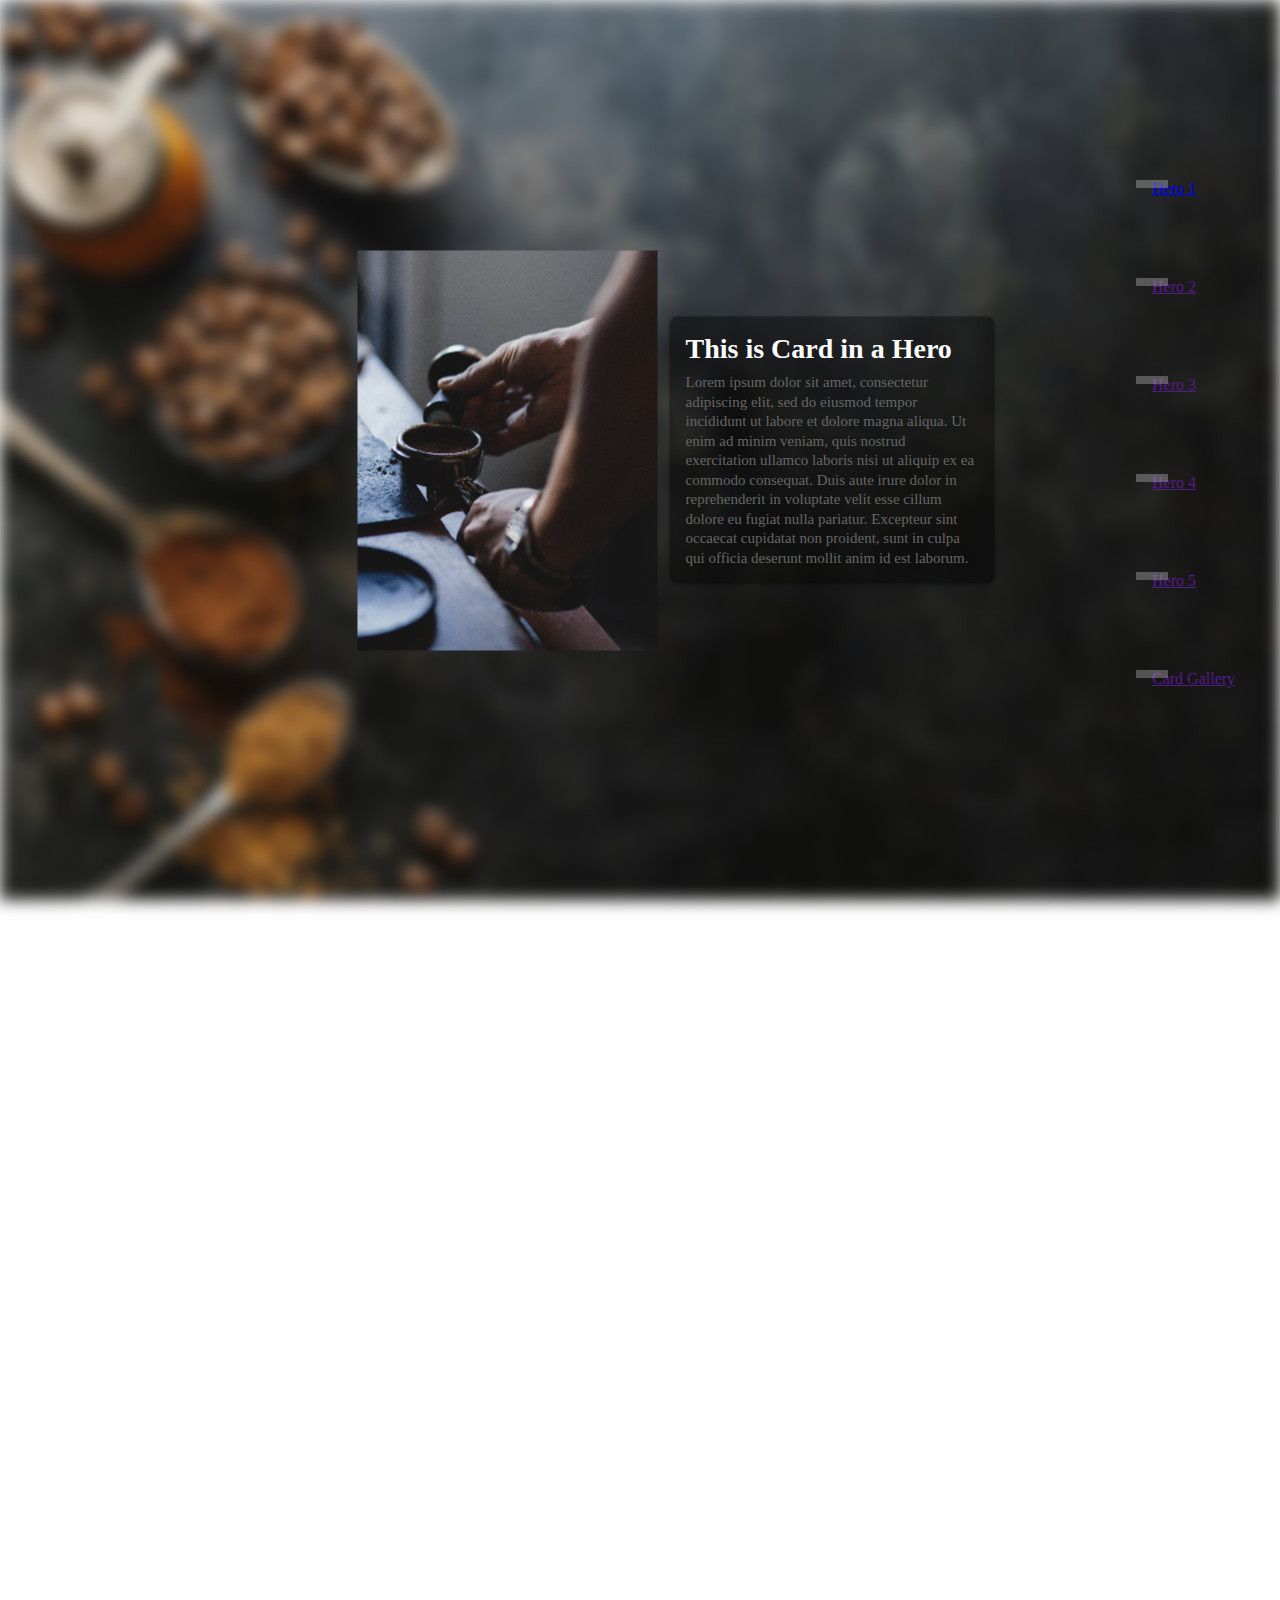
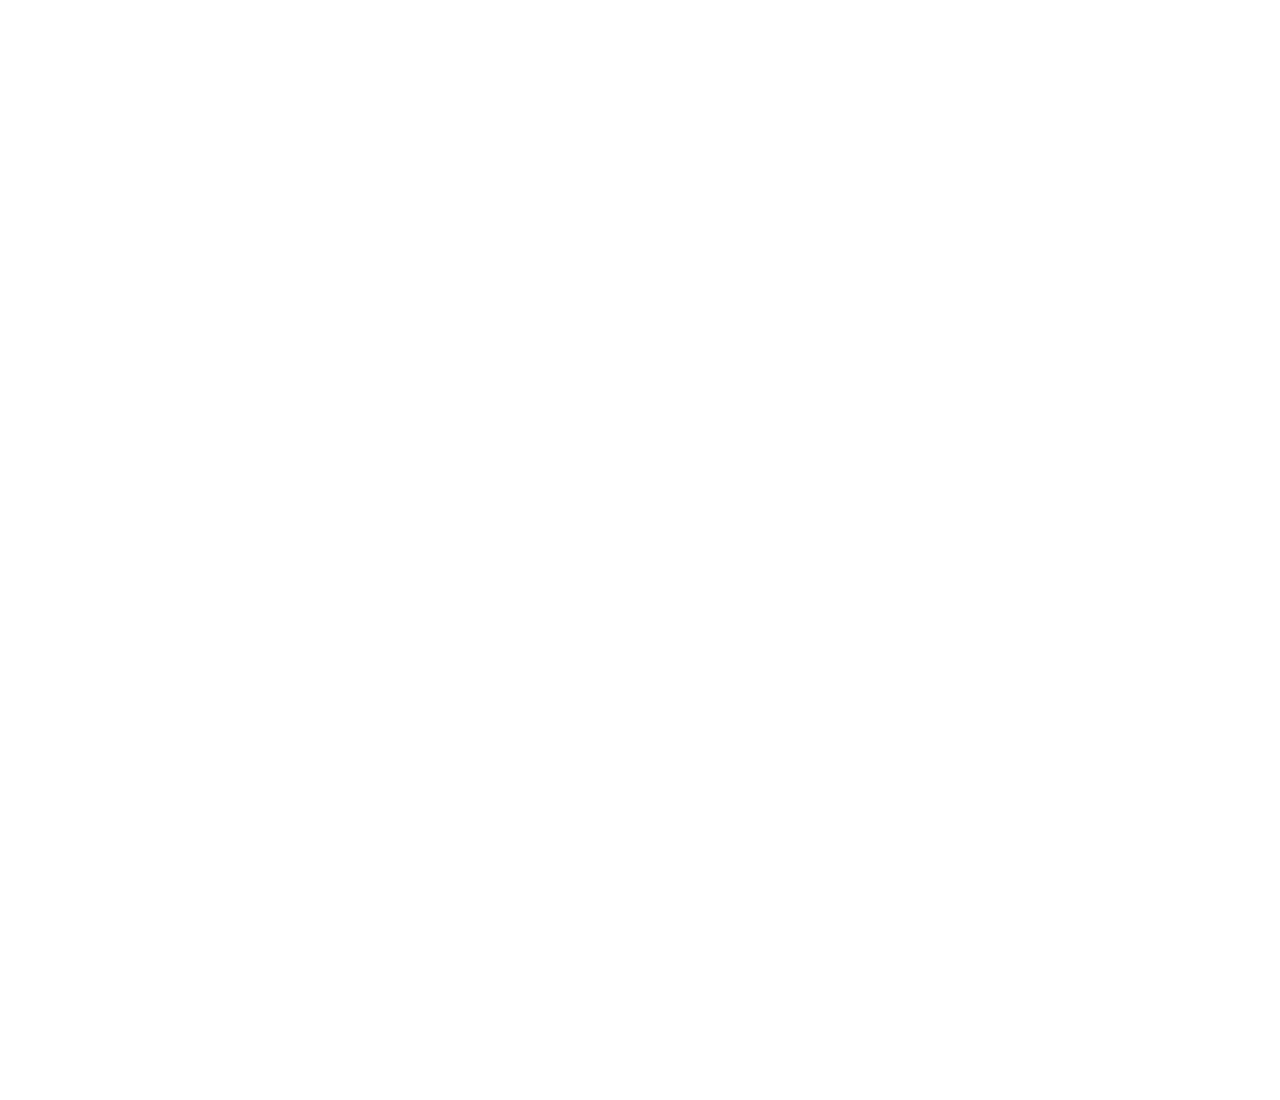
<file: index.html>
<!DOCTYPE html>
<html lang="en">
<head>
    <meta charset="UTF-8">
    <meta name="viewport" content="width=device-width, initial-scale=1.0">
    <title>Hands on 2</title>
    <link rel="stylesheet" href="./assets/css/style.css">
    <link rel="stylesheet" href="https://fonts.googleapis.com/css2?family=Danfo&display=swap">
    <link rel="stylesheet" href="https://fonts.googleapis.com/css2?family=Tiny5&display=swap">
</head>
<body>
    <div class="bg-image"></div>
    <div class="button-container">
    <a href="./pages/page1/index.html" class="bottons">Hero 1</a>
    <a href="" class="bottons">Hero 2</a>
    <a href="" class="bottons">Hero 3</a>
    <a href="" class="bottons">Hero 4</a>
    <a href="" class="bottons">Hero 5</a>
    <a href="" class="bottons">Card Gallery</a>
    </div>
    <div class="card-container">
        <div class="card">
            <img src="./assets/img/wallpaperflare.com_wallpaper.jpg" alt="" class="card-image">
            <div class="content">
                <h1>This is Card in a Hero</h1>
            <p>Lorem ipsum dolor sit amet, consectetur adipiscing elit, sed do eiusmod tempor incididunt ut labore et dolore magna aliqua. Ut enim ad minim veniam, quis nostrud exercitation ullamco laboris nisi ut aliquip ex ea commodo consequat. Duis aute irure dolor in reprehenderit in voluptate velit esse cillum dolore eu fugiat nulla pariatur. Excepteur sint occaecat cupidatat non proident, sunt in culpa qui officia deserunt mollit anim id est laborum.</p>
            </div>
        </div>
    </div>
</body>
</html>
</file>
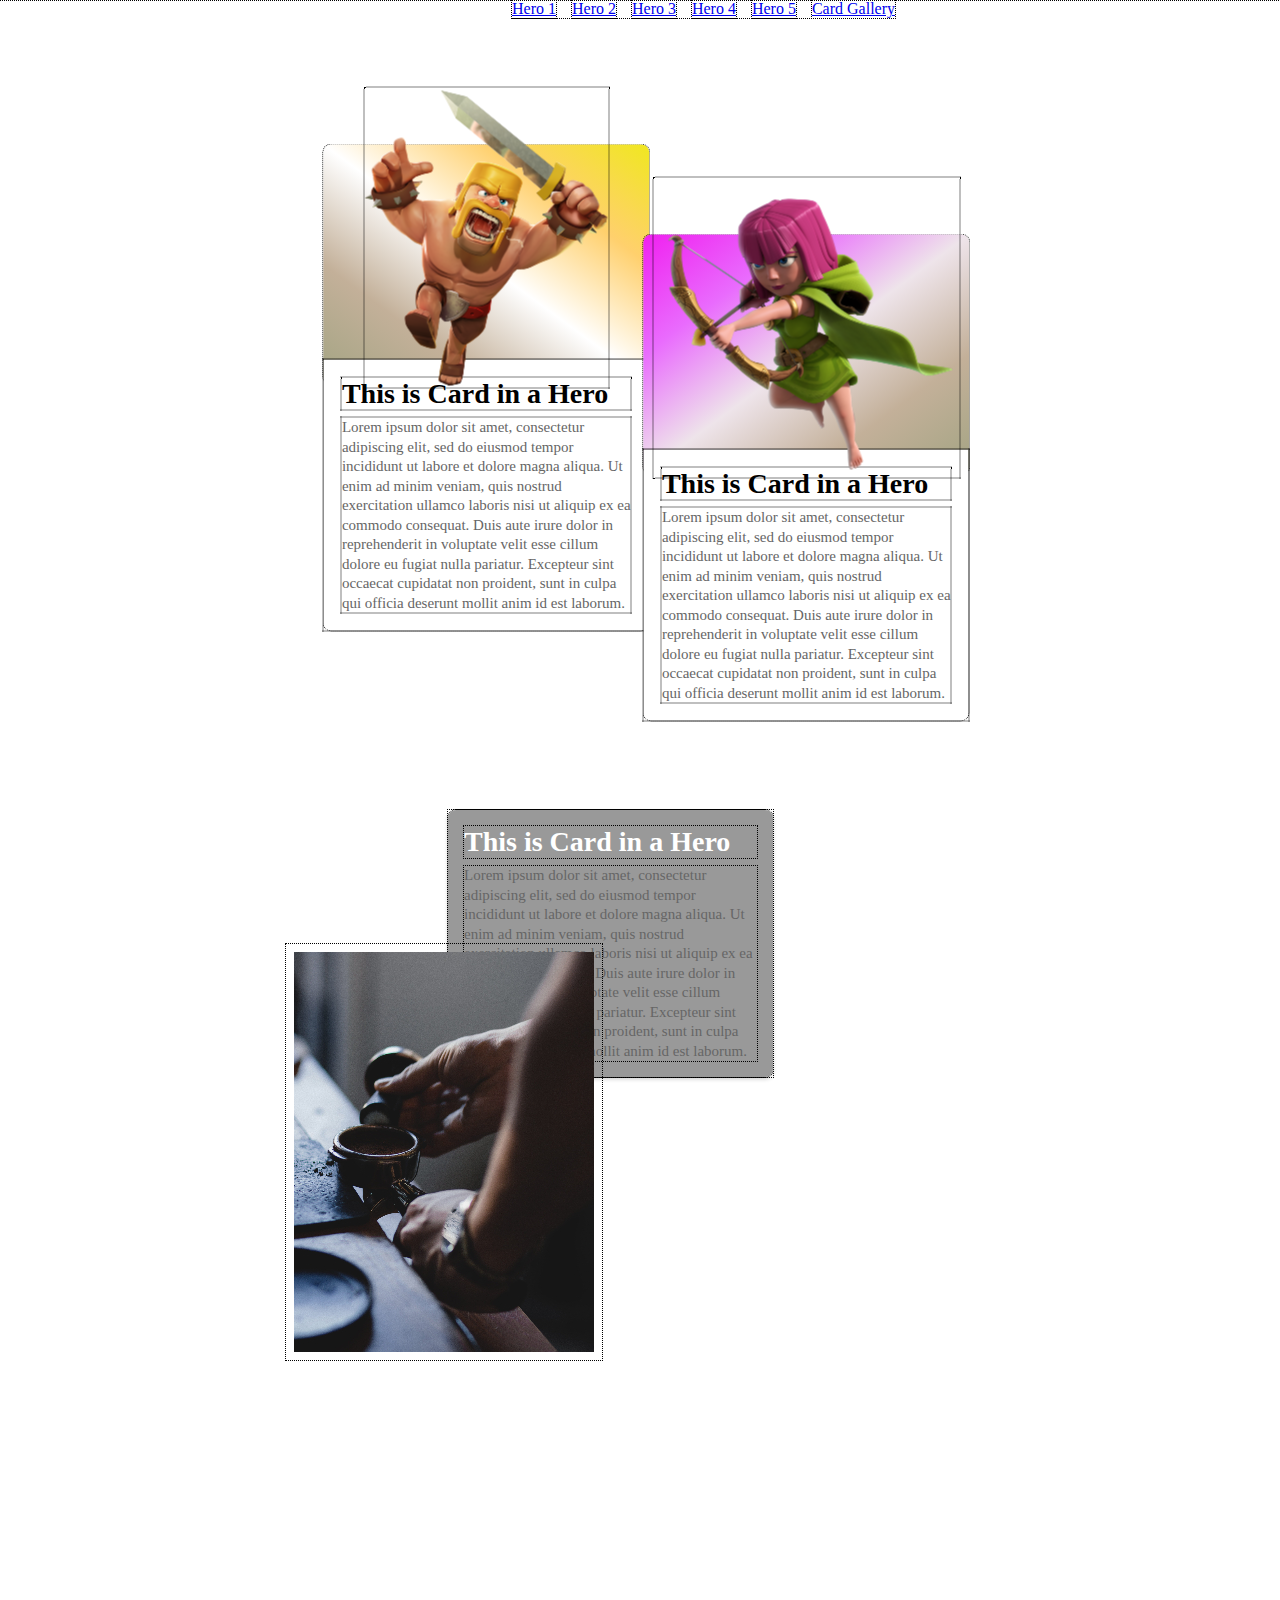
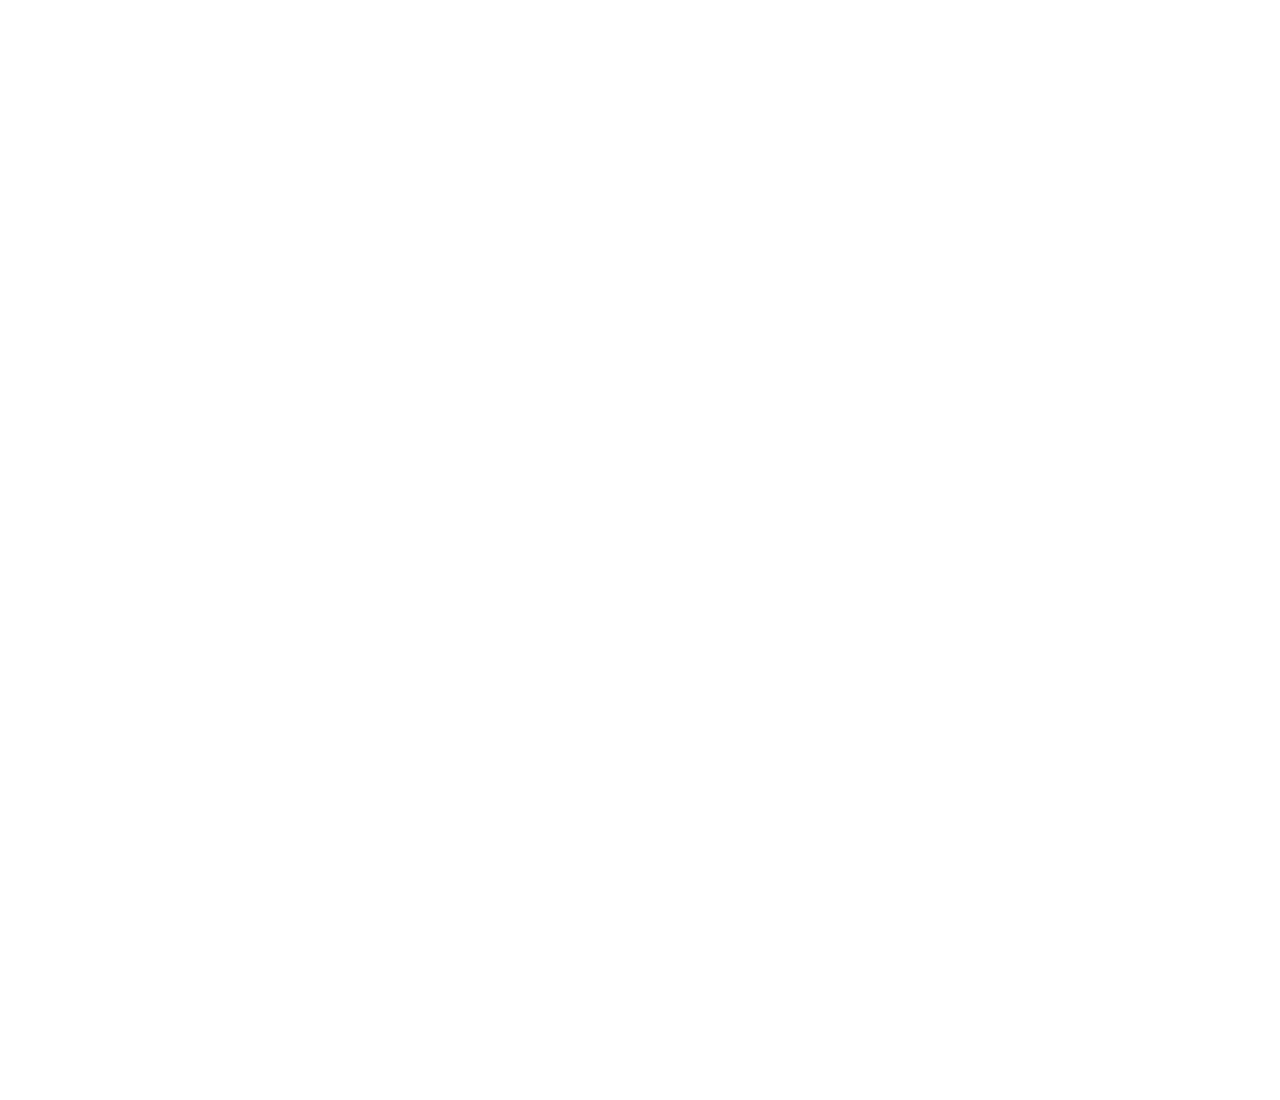
<file: pages/card-gallery/index.html>
<!DOCTYPE html>
<html lang="en">
<head>
    <meta charset="UTF-8">
    <meta name="viewport" content="width=device-width, initial-scale=1.0">
    <title>Hands on 2</title>
    <link rel="stylesheet" href="./assets/css/style.css">
</head>
<body>
    <div class="header">
        <div class="button-container">
            <a href="/index.html" class="bottons">Hero 1</a>
            <a href="./pages/hero-2/index.html" class="bottons">Hero 2</a>
            <a href="/pages/hero-3/index.html" class="bottons">Hero 3</a>
            <a href="/pages/hero-4/index.html" class="bottons">Hero 4</a>
            <a href="/pages/hero-5/index.html" class="bottons">Hero 5</a>
            <a href="/pages/card-gallery/index.html" class="bottons">Card Gallery</a>
        </div>
    </div>
        <div class="card-container">
            <div class="card">
                <img src="/pages/card-gallery/assets/img/pngwing.com (8).png" alt="" class="card-image">
                <div class="card-image-bg"></div>
                <div class="content">
                    <h1>This is Card in a Hero</h1>
                <p>Lorem ipsum dolor sit amet, consectetur adipiscing elit, sed do eiusmod tempor incididunt ut labore et dolore magna aliqua. Ut enim ad minim veniam, quis nostrud exercitation ullamco laboris nisi ut aliquip ex ea commodo consequat. Duis aute irure dolor in reprehenderit in voluptate velit esse cillum dolore eu fugiat nulla pariatur. Excepteur sint occaecat cupidatat non proident, sunt in culpa qui officia deserunt mollit anim id est laborum.</p>
                </div>
            </div>
        </div>
        <div class="card-container-2">
            <div class="card-2">
                <img src="/pages/card-gallery/assets/img/pngwing.com (9).png" alt="" class="card-image-2">
                <div class="card-image-bg-2"></div>
                <div class="content-2">
                    <h1>This is Card in a Hero</h1>
                <p>Lorem ipsum dolor sit amet, consectetur adipiscing elit, sed do eiusmod tempor incididunt ut labore et dolore magna aliqua. Ut enim ad minim veniam, quis nostrud exercitation ullamco laboris nisi ut aliquip ex ea commodo consequat. Duis aute irure dolor in reprehenderit in voluptate velit esse cillum dolore eu fugiat nulla pariatur. Excepteur sint occaecat cupidatat non proident, sunt in culpa qui officia deserunt mollit anim id est laborum.</p>
                </div>
            </div>
        </div>
        <div class="card-container-3">
            <img src="./assets/img/wallpaperflare.com_wallpaper.jpg" alt="" class="card-image-3">
            <div class="card-3">
                <div class="content-3">
                    <h1>This is Card in a Hero</h1>
                <p>Lorem ipsum dolor sit amet, consectetur adipiscing elit, sed do eiusmod tempor incididunt ut labore et dolore magna aliqua. Ut enim ad minim veniam, quis nostrud exercitation ullamco laboris nisi ut aliquip ex ea commodo consequat. Duis aute irure dolor in reprehenderit in voluptate velit esse cillum dolore eu fugiat nulla pariatur. Excepteur sint occaecat cupidatat non proident, sunt in culpa qui officia deserunt mollit anim id est laborum.</p>
                </div>
            </div>
        </div>
</body>
</html>
</file>
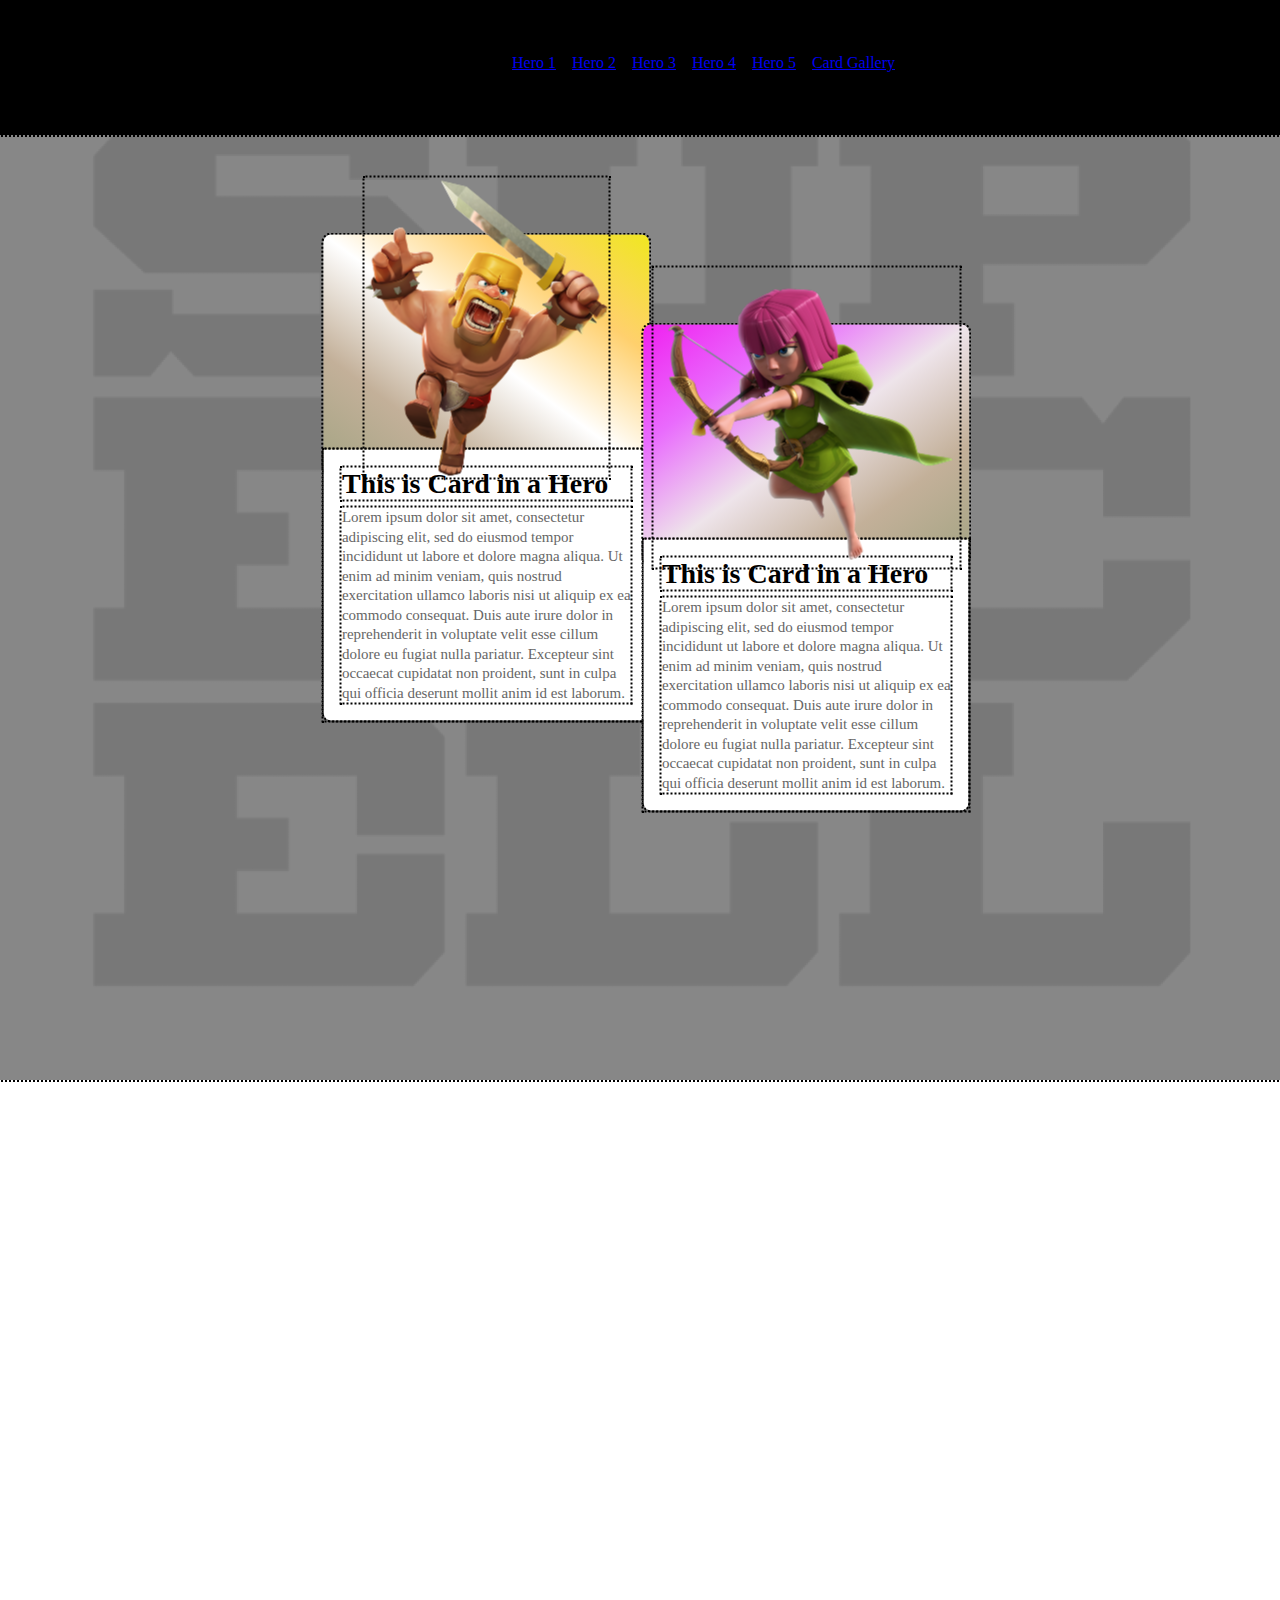
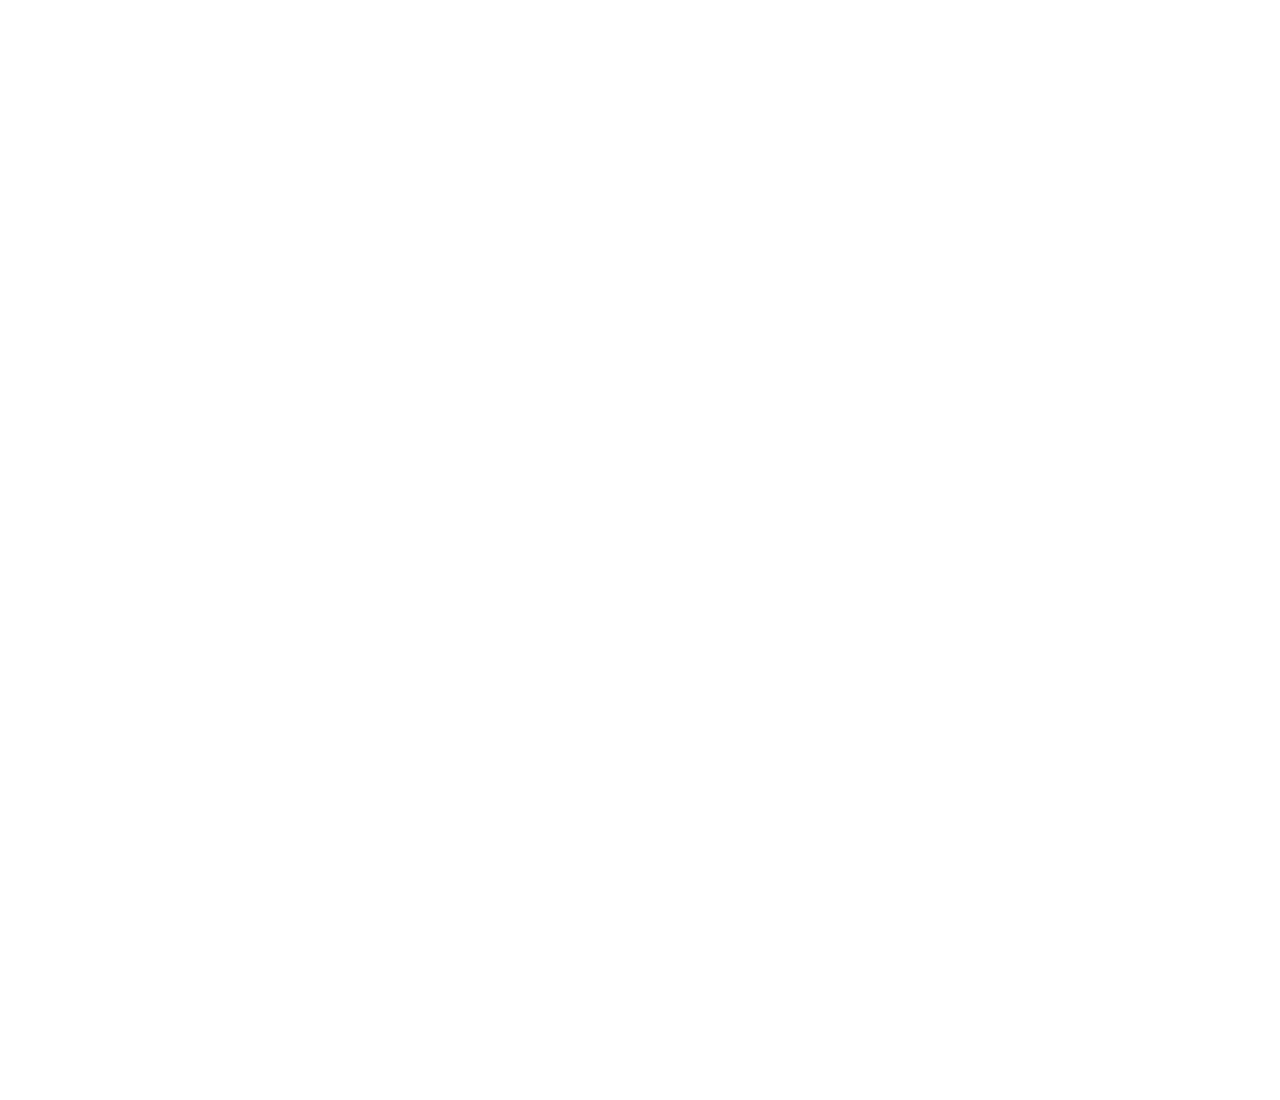
<file: pages/hero-2/index.html>
<!DOCTYPE html>
<html lang="en">
<head>
    <meta charset="UTF-8">
    <meta name="viewport" content="width=device-width, initial-scale=1.0">
    <title>Hands on 2</title>
    <link rel="stylesheet" href="./assets/css/style.css">
    <link rel="stylesheet" href="https://fonts.googleapis.com/css2?family=Danfo&display=swap">
    <link rel="stylesheet" href="https://fonts.googleapis.com/css2?family=Tiny5&display=swap">
</head>
<body>
    <div class="header">
        <div class="button-container">
            <a href="/index.html" class="bottons">Hero 1</a>
            <a href="./pages/hero-2/index.html" class="bottons">Hero 2</a>
            <a href="/pages/hero-3/index.html" class="bottons">Hero 3</a>
            <a href="/pages/hero-4/index.html" class="bottons">Hero 4</a>
            <a href="/pages/hero-5/index.html" class="bottons">Hero 5</a>
            <a href="/pages/card-gallery/index.html" class="bottons">Card Gallery</a>
        </div>
    </div>
    <div class="top"></div>
    <div class="bg-image">
        <div class="layer"></div>
    </div>
    <div class="card-container">
        <div class="card">
            <img src="/pages/hero-2/assets/img/pngwing.com (8).png" alt="" class="card-image">
            <div class="card-image-bg"></div>
            <div class="content">
                <h1>This is Card in a Hero</h1>
            <p>Lorem ipsum dolor sit amet, consectetur adipiscing elit, sed do eiusmod tempor incididunt ut labore et dolore magna aliqua. Ut enim ad minim veniam, quis nostrud exercitation ullamco laboris nisi ut aliquip ex ea commodo consequat. Duis aute irure dolor in reprehenderit in voluptate velit esse cillum dolore eu fugiat nulla pariatur. Excepteur sint occaecat cupidatat non proident, sunt in culpa qui officia deserunt mollit anim id est laborum.</p>
            </div>
        </div>
    </div>
    <div class="card-container-2">
        <div class="card-2">
            <img src="/pages/hero-2/assets/img/pngwing.com (9).png" alt="" class="card-image-2">
            <div class="card-image-bg-2"></div>
            <div class="content-2">
                <h1>This is Card in a Hero</h1>
            <p>Lorem ipsum dolor sit amet, consectetur adipiscing elit, sed do eiusmod tempor incididunt ut labore et dolore magna aliqua. Ut enim ad minim veniam, quis nostrud exercitation ullamco laboris nisi ut aliquip ex ea commodo consequat. Duis aute irure dolor in reprehenderit in voluptate velit esse cillum dolore eu fugiat nulla pariatur. Excepteur sint occaecat cupidatat non proident, sunt in culpa qui officia deserunt mollit anim id est laborum.</p>
            </div>
        </div>
    </div>
</body>
</html>
</file>
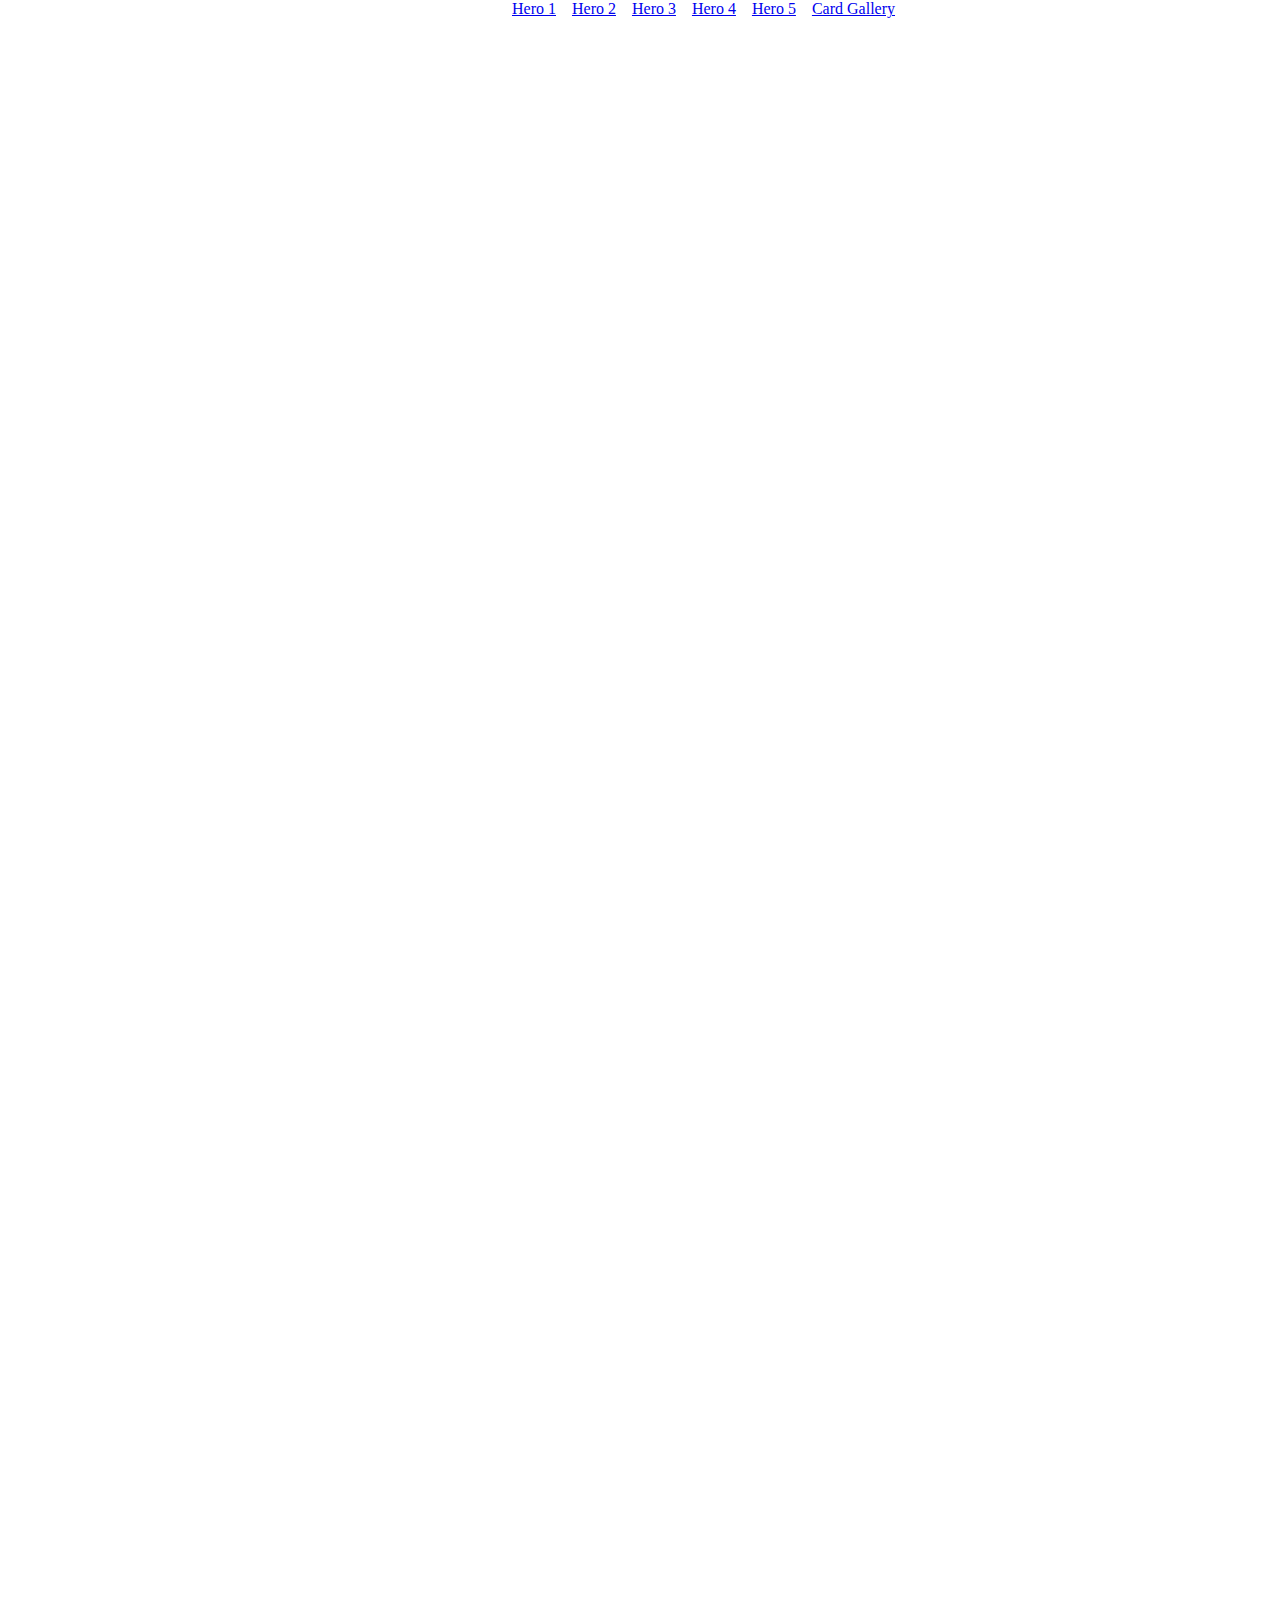
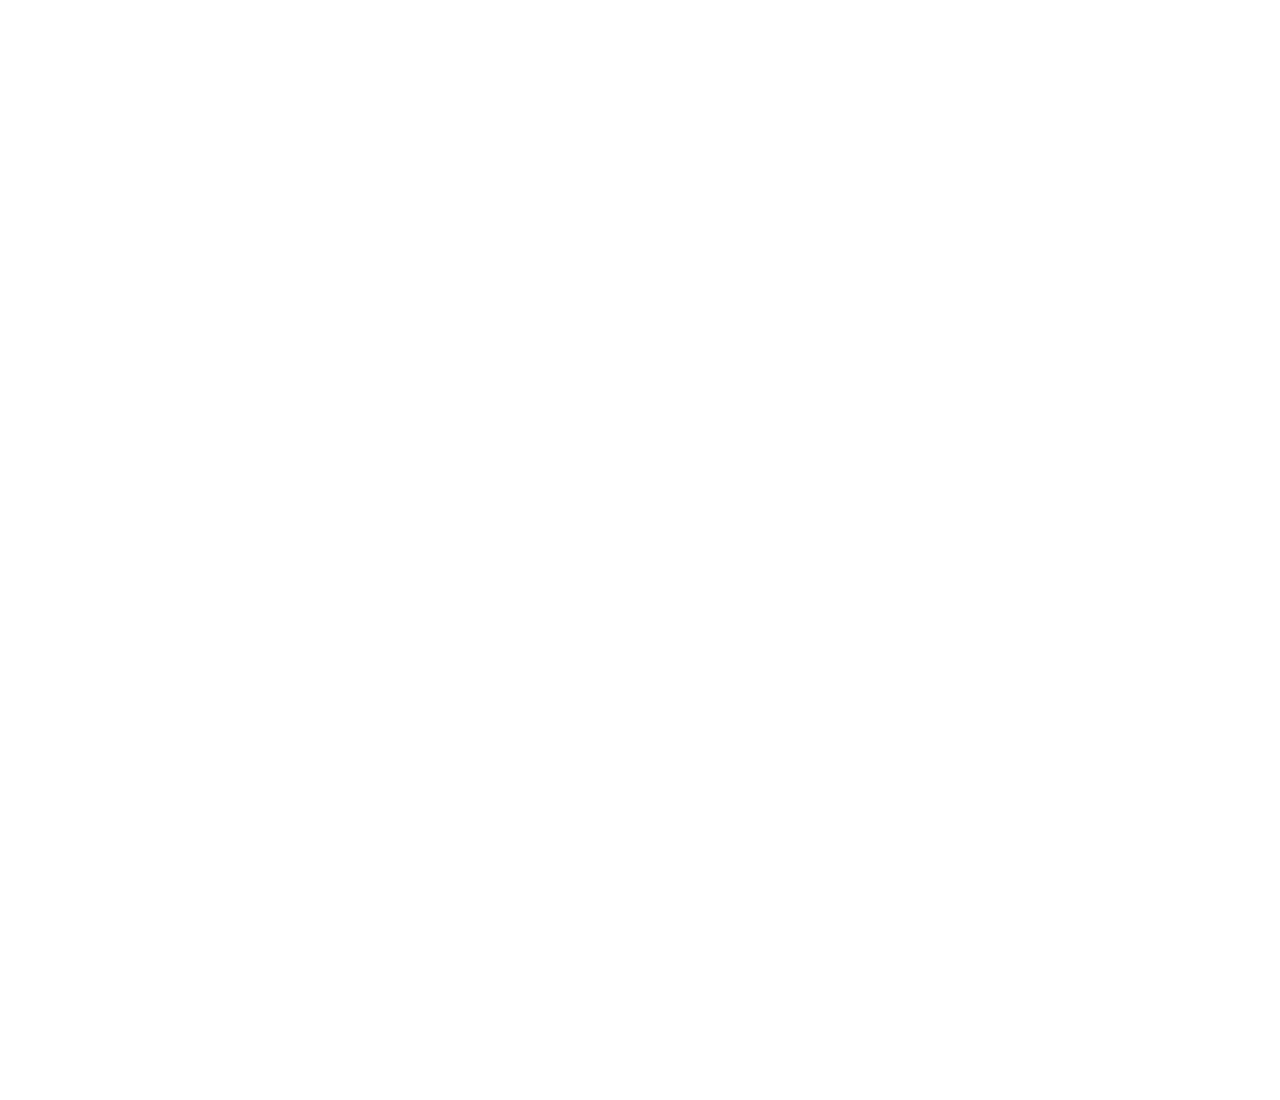
<file: pages/hero-3/index.html>
<!DOCTYPE html>
<html lang="en">
<head>
    <meta charset="UTF-8">
    <meta name="viewport" content="width=device-width, initial-scale=1.0">
    <title>Hands on 2</title>
    <link rel="stylesheet" href="./assets/css/style.css">

</head>
<body>
    <div class="button-container">
        <a href="/index.html" class="bottons">Hero 1</a>
        <a href="../pages/hero-2/index.html" class="bottons">Hero 2</a>
        <a href="../pages/hero-3/index.html" class="bottons">Hero 3</a>
        <a href="../pages/hero-4/index.html" class="bottons">Hero 4</a>
        <a href="../pages/hero-5/index.html" class="bottons">Hero 5</a>
        <a href="../pages/card-gallery/index.html" class="bottons">Card Gallery</a>
    </div>
</body>
</html>
</file>
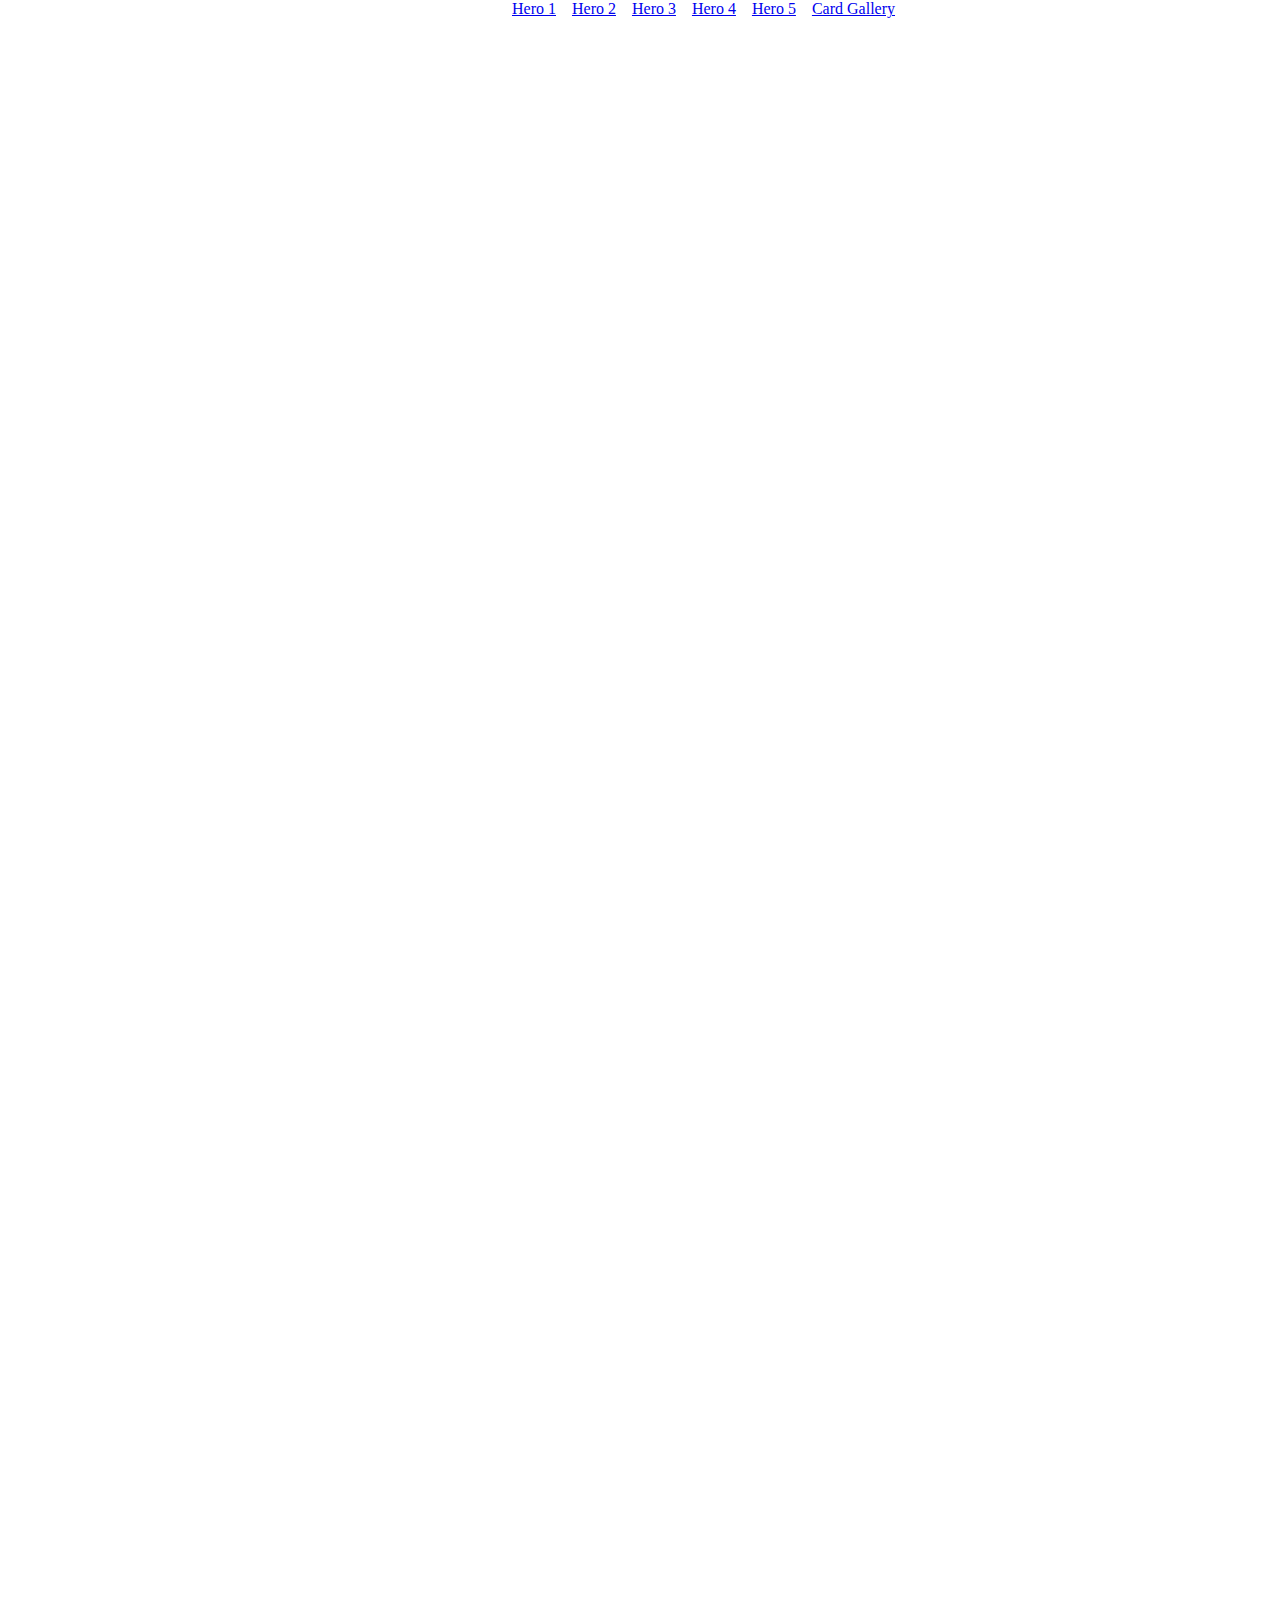
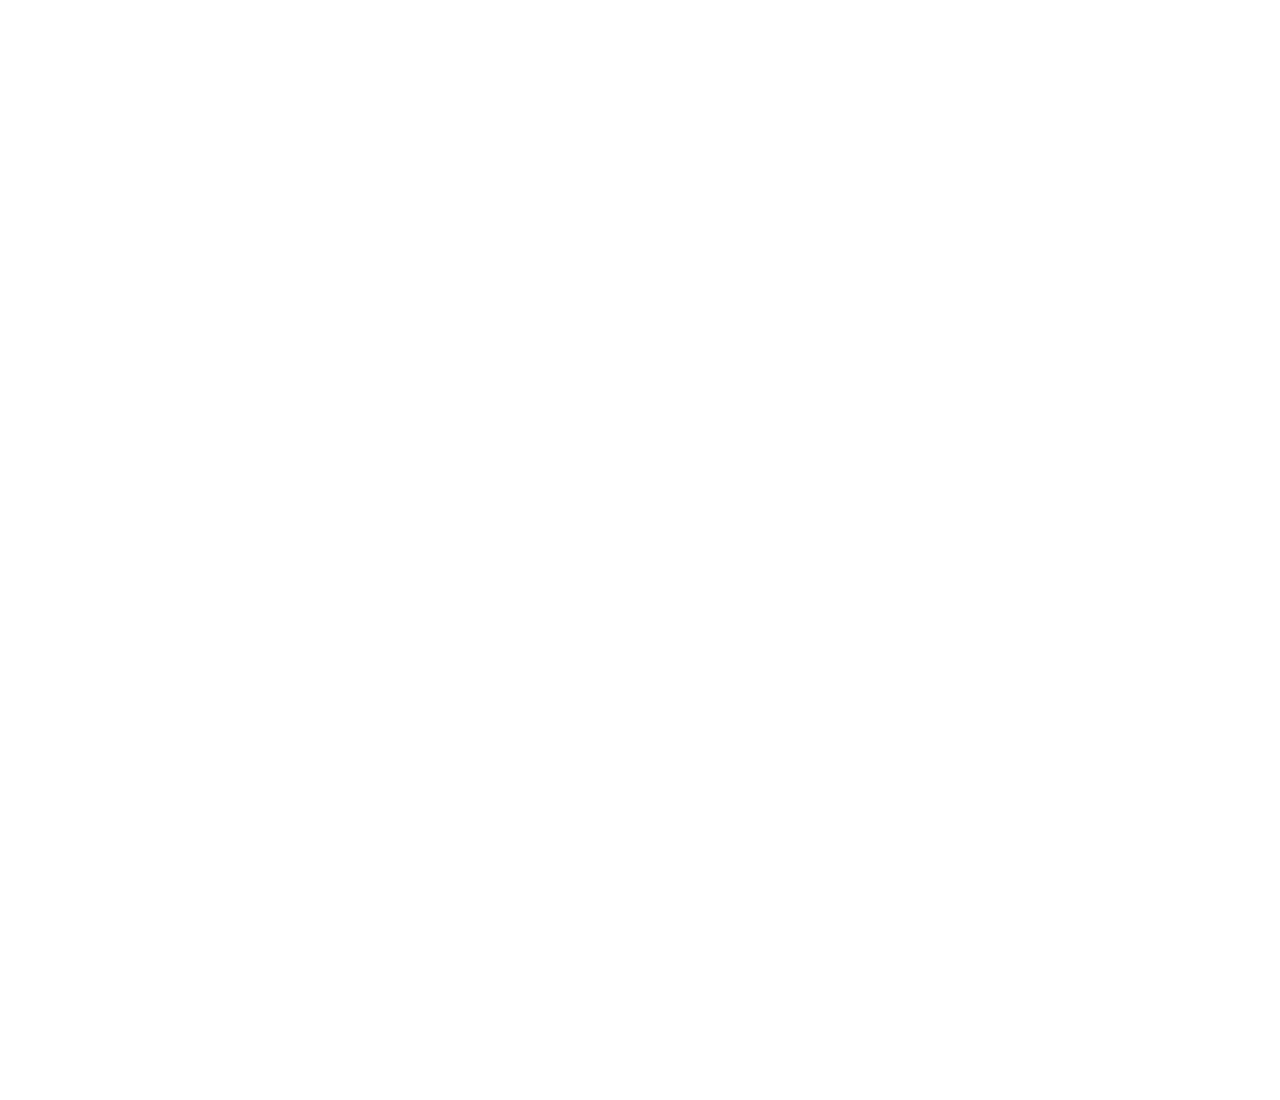
<file: pages/hero-4/index.html>
<!DOCTYPE html>
<html lang="en">
<head>
    <meta charset="UTF-8">
    <meta name="viewport" content="width=device-width, initial-scale=1.0">
    <title>Hands on 2</title>
    <link rel="stylesheet" href="./assets/css/style.css">

</head>
<body>
    <div class="button-container">
        <a href="../../index.html" class="bottons">Hero 1</a>
        <a href="../pages/hero-2/index.html" class="bottons">Hero 2</a>
        <a href="../pages/hero-3/index.html" class="bottons">Hero 3</a>
        <a href="../pages/hero-4/index.html" class="bottons">Hero 4</a>
        <a href="../pages/hero-5/index.html" class="bottons">Hero 5</a>
        <a href="../pages/card-gallery/index.html" class="bottons">Card Gallery</a>
    </div>
</body>
</html>
</file>
<file: assets/css/style.css>
* {
    margin: 0px;
    padding: 0px;
    box-sizing: border-box;
    /*outline: black 1px dotted;*/
}

body, html {
    height: 300vh;
}

.bg-image {
  /* The image used */
  background-image: url("/assets/img/360_F_496697760_tdS4ozn74pK9vuIwh5Z7V0pNyjyvwnVG.jpg");

  /* Add the blur effect */
  filter: blur(8px);
  -webkit-filter: blur(8px);

  /* Full height */
  height: 100vh;

  /* Center and scale the image nicely */
  background-position: center;
  background-repeat: no-repeat;
  background-size: cover;
}

.button-container {
    position: absolute;
    display: flex;
    flex-direction: column;
    gap: 5rem;
    top: 20%;
    left: 90%;

    ::before{
        position: absolute;
        background-color: rgba(255, 255, 255, 0.267);
        width: 2rem;
        height: 0.5rem;
        content: "";
        transform: translate(-1rem);
    }
}

.buttons {
    opacity: 0.5;

    &:hover{
        opacity: 1;
        -webkit-box-shadow: -1px 10px 24px 0px rgba(255,255,255,1);
        -moz-box-shadow: -1px 10px 24px 0px rgba(255,255,255,1);
        box-shadow: -1px 10px 24px 0px rgba(255,255,255,1);
    }
}

.card-container {
    position: absolute;
    top: 50%;
    left: 65%;
    transform: translate(-50%, -50%);
    display: flex;
    flex-wrap: wrap;

    .card {
        background-color: rgba(0,0,0, 0.4); /* Black w/opacity/see-through */
        width: 325px;
        border-radius: 8px;
        overflow: hidden;
        box-shadow: 0px 2px 4px rgba(0, 0, 0, 0.2);

        &:hover {
            -webkit-box-shadow: 0px 10px 18px 0px rgba(0,0,0,0.75);
            -moz-box-shadow: 0px 10px 18px 0px rgba(0,0,0,0.75);
            box-shadow: 0px 10px 18px 0px rgba(0,0,0,0.75);
            }
    }

    .card-image {
        position: absolute;
        width: auto;
        padding: 0.5rem;
        top: 50%;
        left: -50%;
        transform: translate(-50%, -50%);
    }

    .content {
        padding: 16px;

        h1 {
            color: white;
            font-size: 28px;
            margin-bottom: 8px;
        }

        p {
            color: #666;
            font-size: 15px;
            line-height: 1.3;
        }
    }
}
</file>
<file: pages/card-gallery/assets/css/style.css>
* {
    margin: 0px;
    padding: 0px;
    box-sizing: border-box;
    outline: black 1px dotted;
}

body, html {
    height: 300vh;
}

.button-container {
    position: absolute;
    display: flex;
    flex-direction: row;
    gap: 1rem;
    top: 10;
    left: 40%;

        .buttons {
            opacity: 0.5;
        
            &:hover{
                opacity: 1;
                -webkit-box-shadow: -1px 10px 24px 0px rgba(255,255,255,1);
                -moz-box-shadow: -1px 10px 24px 0px rgba(255,255,255,1);
                box-shadow: -1px 10px 24px 0px rgba(255,255,255,1);
            }
        }
    }

.card-container {
    position: absolute;
    top: 55%;
    left: 38%;
    transform: translate(-50%, -50%);
    display: flex;
    flex-wrap: wrap;

    .card {
        background-color: rgb(255, 255, 255);
        width: 325px;
        border-radius: 0px 0px 8px 8px;
        overflow: hidden;

            .card-image-bg{
                position: absolute;
                z-index: -1;
                border-radius: 8px;
                width: 20.4rem;
                height: 15rem;
                top: -35%;
                left: 50%;
                transform: translate(-50%, -50%);
                background-image: linear-gradient(to right top, #a3a483, #c3b099, white, #ffd06d, #f0e720);
            }
            
            .card-image {
                position: absolute;
                width: auto;
                top: -45%;
                left: 50%;
                transform: translate(-50%, -50%);
            }
        
            .content {
                padding: 18px;
        
                h1 {
                    color: rgb(0, 0, 0);
                    font-size: 28px;
                    margin-bottom: 8px;
                }
        
                p {
                    color: #666;
                    font-size: 15px;
                    line-height: 1.3;
                }
            }
    }
}

.card-container-2 {
    position: absolute;
    top: 65%;
    left: 63%;
    transform: translate(-50%, -50%);
    display: flex;
    flex-wrap: wrap;

    .card-2 {
        background-color: rgb(255, 255, 255);
        width: 325px;
        border-radius: 0px 0px 8px 8px;
        overflow: hidden;
        border-color:#f020f0;

            .card-image-bg-2{
                position: absolute;
                z-index: -1;
                border-radius: 8px;
                width: 20.4rem;
                height: 15rem;
                top: -35%;
                left: 50%;
                transform: translate(-50%, -50%);
                background-image: linear-gradient(to left top, #a3a483, #c3b099, #eee4ea, #e96bfd, #f020f0);
            }
            
            .card-image-2 {
                position: absolute;
                width: auto;
                top: -45%;
                left: 50%;
                transform: translate(-50%, -50%);
            }
        
            .content-2 {
                padding: 18px;
        
                h1 {
                    color: rgb(0, 0, 0);
                    font-size: 28px;
                    margin-bottom: 8px;
                }
        
                p {
                    color: #666;
                    font-size: 15px;
                    line-height: 1.3;
                }
            }
    }
}

    .card-container-3 {
        position: absolute;
        top: 90%;
        left: 35%;
        display: flex;
        flex-wrap: wrap;
    
        .card-3 {
            background-color: rgba(0,0,0, 0.4);
            width: 325px;
            border-radius: 8px;
            overflow: hidden;
            box-shadow: 0px 2px 4px rgba(0, 0, 0, 0.2);
    
            &:hover {
                -webkit-box-shadow: 0px 10px 18px 0px rgba(0,0,0,0.75);
                -moz-box-shadow: 0px 10px 18px 0px rgba(0,0,0,0.75);
                box-shadow: 0px 10px 18px 0px rgba(0,0,0,0.75);
                }
        }
    
        .card-image-3 {
            position: absolute;
            width: auto;
            padding: 0.5rem;
            top: 50%;
            left: -50%;
        }
    
        .content-3 {
            padding: 16px;
    
            h1 {
                color: white;
                font-size: 28px;
                margin-bottom: 8px;
            }
    
            p {
                color: #666;
                font-size: 15px;
                line-height: 1.3;
            }
        }

}
</file>
<file: pages/hero-2/assets/css/style.css>
* {
    margin: 0px;
    padding: 0px;
    box-sizing: border-box;
    outline: rgb(0, 0, 0) 2px dotted;
}

body, html {
    height: 300vh;
}

.header {
    position:fixed;
    background-color: rgb(0, 0, 0);
    height: 15vh;
    width: 100%;
    z-index: 1;

    .button-container {
        position: absolute;
        display: flex;
        flex-direction: row;
        gap: 1rem;
        top: 40%;
        left: 40%;

            .buttons {
                opacity: 0.5;
            
                &:hover{
                    opacity: 1;
                    -webkit-box-shadow: -1px 10px 24px 0px rgba(255,255,255,1);
                    -moz-box-shadow: -1px 10px 24px 0px rgba(255,255,255,1);
                    box-shadow: -1px 10px 24px 0px rgba(255,255,255,1);
                }
            }
        }
    }
    
}

.top {
    width: 100%;
    height: 10vh;
    background-color: rgba(126, 126, 126, 0.932);
}

.bg-image{
    background-image: url("/pages/hero-2/assets/img/pngwing.com\ \(7\).png");
    height: 120vh;
    background-position: center;
    background-repeat: no-repeat;
    background-size: cover;

    .layer {
        background-color: rgba(126, 126, 126, 0.932);
        height: 120vh;
    }
}

.card-container {
    position: absolute;
    top: 65%;
    left: 38%;
    transform: translate(-50%, -50%);
    display: flex;
    flex-wrap: wrap;

    .card {
        background-color: rgb(255, 255, 255);
        width: 325px;
        border-radius: 0px 0px 8px 8px;
        overflow: hidden;

            .card-image-bg{
                position: absolute;
                z-index: -1;
                border-radius: 8px;
                width: 20.4rem;
                height: 15rem;
                top: -35%;
                left: 50%;
                transform: translate(-50%, -50%);
                background-image: linear-gradient(to right top, #a3a483, #c3b099, white, #ffd06d, #f0e720);
            }

            .card-image {
                position: absolute;
                width: auto;
                top: -45%;
                left: 50%;
                transform: translate(-50%, -50%);
            }

            .content {
                padding: 18px;
        
                h1 {
                    color: rgb(0, 0, 0);
                    font-size: 28px;
                    margin-bottom: 8px;
                }
        
                p {
                    color: #666;
                    font-size: 15px;
                    line-height: 1.3;
                }
            }
    }
}

.card-container-2 {
    position: absolute;
    top: 75%;
    left: 63%;
    transform: translate(-50%, -50%);
    display: flex;
    flex-wrap: wrap;

    .card-2 {
        background-color: rgb(255, 255, 255);
        width: 325px;
        border-radius: 0px 0px 8px 8px;
        overflow: hidden;
        border-color:#f020f0;

            .card-image-bg-2{
                position: absolute;
                z-index: -1;
                border-radius: 8px;
                width: 20.4rem;
                height: 15rem;
                top: -35%;
                left: 50%;
                transform: translate(-50%, -50%);
                background-image: linear-gradient(to left top, #a3a483, #c3b099, #eee4ea, #e96bfd, #f020f0);
            }
            
            .card-image-2 {
                position: absolute;
                width: auto;
                top: -45%;
                left: 50%;
                transform: translate(-50%, -50%);
            }
        
            .content-2 {
                padding: 18px;
        
                h1 {
                    color: rgb(0, 0, 0);
                    font-size: 28px;
                    margin-bottom: 8px;
                }
        
                p {
                    color: #666;
                    font-size: 15px;
                    line-height: 1.3;
                }
            }
    }

    
}
</file>
<file: pages/hero-3/assets/css/style.css>
* {
    margin: 0px;
    padding: 0px;
    box-sizing: border-box;
    /*outline: rgb(0, 0, 0) 2px dotted;*/
}

body, html {
    height: 300vh;
}

.button-container {
    position: absolute;
    display: flex;
    flex-direction: row;
    gap: 1rem;
    top: 10;
    left: 40%;

        .buttons {
            opacity: 0.5;
        
            &:hover{
                opacity: 1;
                -webkit-box-shadow: -1px 10px 24px 0px rgba(255,255,255,1);
                -moz-box-shadow: -1px 10px 24px 0px rgba(255,255,255,1);
                box-shadow: -1px 10px 24px 0px rgba(255,255,255,1);
            }
        }
    }
</file>
<file: pages/hero-4/assets/css/style.css>
* {
    margin: 0px;
    padding: 0px;
    box-sizing: border-box;
    /*outline: rgb(0, 0, 0) 2px dotted;*/
}

body, html {
    height: 300vh;
}

.button-container {
    position: absolute;
    display: flex;
    flex-direction: row;
    gap: 1rem;
    top: 10;
    left: 40%;

        .buttons {
            opacity: 0.5;
        
            &:hover{
                opacity: 1;
                -webkit-box-shadow: -1px 10px 24px 0px rgba(255,255,255,1);
                -moz-box-shadow: -1px 10px 24px 0px rgba(255,255,255,1);
                box-shadow: -1px 10px 24px 0px rgba(255,255,255,1);
            }
        }
    }
</file>
